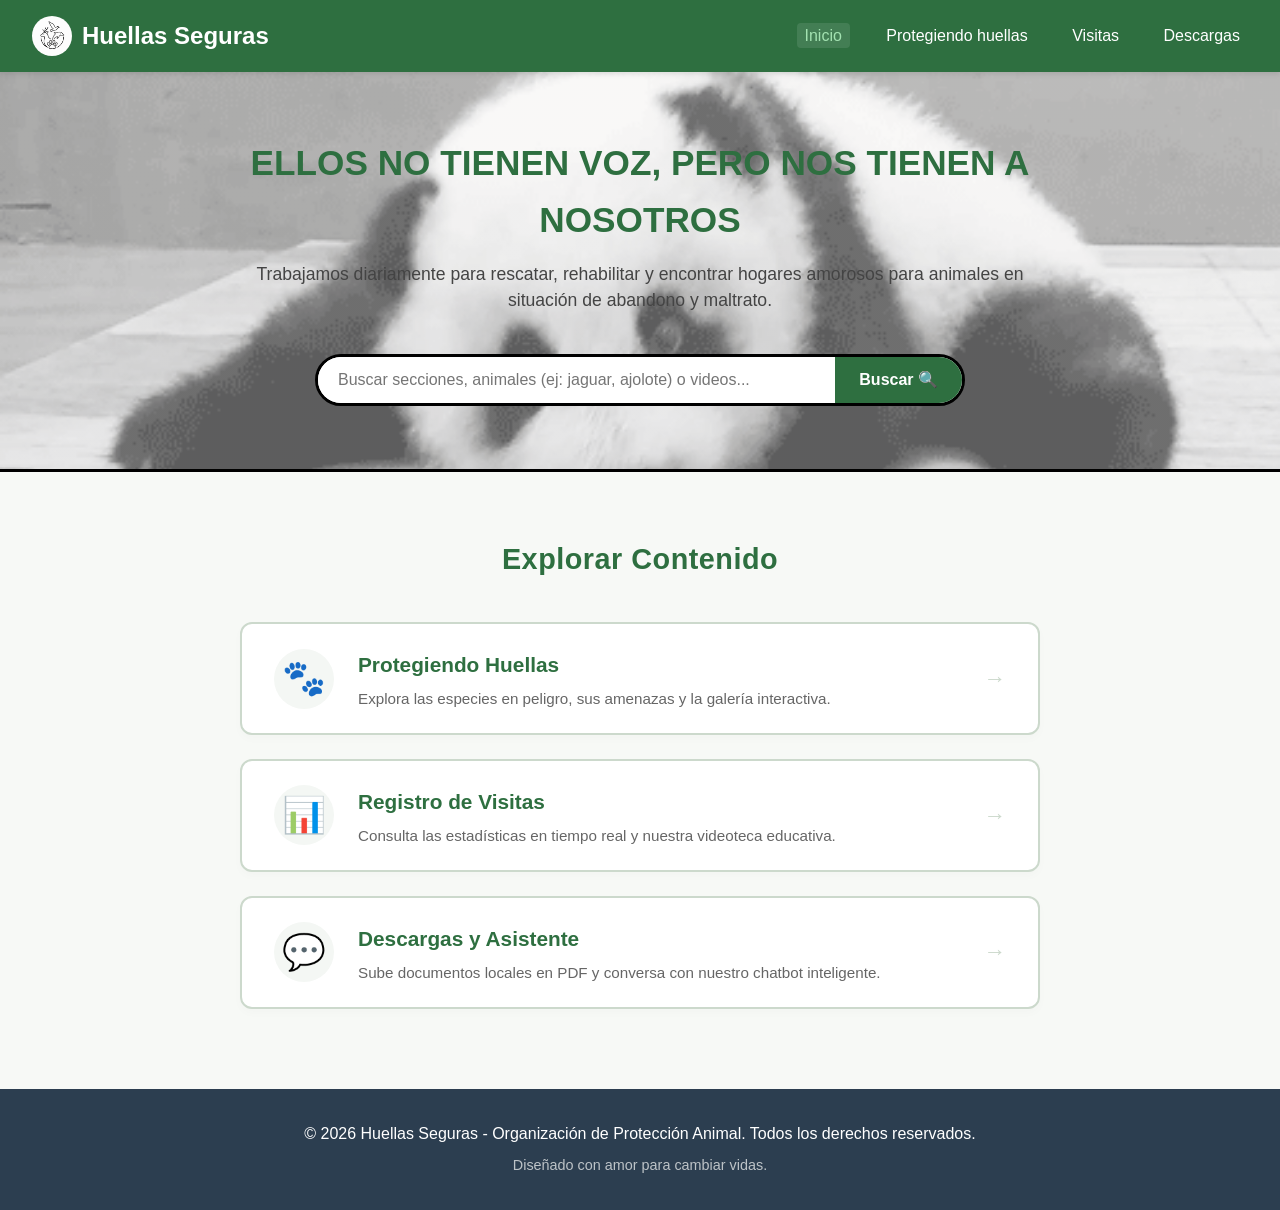
<file: index.html>
<!DOCTYPE html>
<html lang="es">
<head>
    <meta charset="UTF-8">
    <meta name="viewport" content="width=device-width, initial-scale=1.0">
    <title>Protección Animal - Inicio</title>
    <link rel="stylesheet" href="styles.css">
</head>
<body>

    <!-- BARRA DE NAVEGACIÓN -->
    <header>
        <a href="index.html" class="logo-container">
            <img src="logo.png" alt="Huellas seguras" class="logo-img">
            <span class="logo-text">Huellas Seguras</span>
        </a>
        <nav>
            <a href="index.html" class="active">Inicio</a>
            <a href="encabezado.html">Protegiendo huellas</a>
            <a href="contador de visitas.html">Visitas</a>
            <a href="descargas.html">Descargas</a>
        </nav>
    </header>

    <!-- PORTADA (HERO) CON IMG DE FONDO -->
    <section class="hero-boceto">
        <div class="hero-inner">
            <h1 class="hero-titulo">Ellos no tienen voz, pero nos tienen a nosotros</h1>
            <p class="hero-subtitulo">Trabajamos diariamente para rescatar, rehabilitar y encontrar hogares amorosos para animales en situación de abandono y maltrato.</p>
            
            <!-- BARRA DE BÚSQUEDA DEL BOCETO -->
            <div class="search-form-boceto">
                <input type="text" id="input-busqueda" placeholder="Buscar secciones, animales (ej: jaguar, ajolote) o videos...">
                <button type="button" id="btn-buscar">Buscar 🔍</button>
            </div>

            <!-- CONTENEDOR DINÁMICO DE RESULTADOS (NUEVO) -->
            <div id="resultados-busqueda" class="resultados-contenedor"></div>
        </div>
    </section>

    <!-- SECCIÓN MENÚ INFERIOR ASISTIDO -->
    <main class="container">
        <section class="seccion-menu-moderno">
            <h2 class="titulo-menu-central">Explorar Contenido</h2>
            
            <div class="menu-tarjetas-grid">
                <!-- Tarjeta 1 -->
                <a href="encabezado.html" class="tarjeta-enlace">
                    <div class="tarjeta-icono">🐾</div>
                    <div class="tarjeta-info">
                        <h3>Protegiendo Huellas</h3>
                        <p>Explora las especies en peligro, sus amenazas y la galería interactiva.</p>
                    </div>
                    <span class="tarjeta-flecha">→</span>
                </a>

                <!-- Tarjeta 2 -->
                <a href="contador de visitas.html" class="tarjeta-enlace">
                    <div class="tarjeta-icono">📊</div>
                    <div class="tarjeta-info">
                        <h3>Registro de Visitas</h3>
                        <p>Consulta las estadísticas en tiempo real y nuestra videoteca educativa.</p>
                    </div>
                    <span class="tarjeta-flecha">→</span>
                </a>

                <!-- Tarjeta 3 -->
                <a href="descargas.html" class="tarjeta-enlace">
                    <div class="tarjeta-icono">💬</div>
                    <div class="tarjeta-info">
                        <h3>Descargas y Asistente</h3>
                        <p>Sube documentos locales en PDF y conversa con nuestro chatbot inteligente.</p>
                    </div>
                    <span class="tarjeta-flecha">→</span>
                </a>
            </div>
        </section>
    </main>

    <!-- PIE DE PÁGINA -->
    <footer>
        <p>&copy; 2026 Huellas Seguras - Organización de Protección Animal. Todos los derechos reservados.</p>
        <p class="footer-sub">Diseñado con amor para cambiar vidas.</p>
    </footer>

    <!-- LÓGICA DEL INVENTARIO GLOBAL DE BÚSQUEDA -->

<script>
    document.addEventListener('DOMContentLoaded', () => {
        const inputBusqueda = document.getElementById('input-busqueda');
        const contenedorResultados = document.getElementById('resultados-busqueda');

        // Base de datos de búsqueda
        const indiceContenido = [
            { titulo: "Sección: Protegiendo Huellas", tipo: "Página", link: "encabezado.html", palabras: "informacion datos animales peligro extincion especies" },
            { titulo: "Sección: Visitas y Estadísticas", tipo: "Página", link: "contador de visitas.html", palabras: "vistas contador comunidad usuarios registrar" },
            { titulo: "Sección: Biblioteca de Descargas y Chatbot", tipo: "Página", link: "descargas.html", palabras: "pdf material educativo guias manuales chatbot huellitas" },
            
            { titulo: "Jaguar Americano (Panthera onca)", tipo: "Animal", link: "encabezado.html?animal=jaguar", palabras: "jaguar felino mas grande de america selvas bosques" },
            { titulo: "Ajolote Mexicano (Ambystoma mexicanum)", tipo: "Animal", link: "encabezado.html?animal=ajolote", palabras: "ajolote anfibio xochimilco regenerar extremidades" },
            { titulo: "Elefante Asiático (Elephas maximus)", tipo: "Animal", link: "encabezado.html?animal=elefante", palabras: "elefante asiatico marfil rutas migratorias gigante" },
            { titulo: "Foca Monje del Mediterráneo", tipo: "Animal", link: "encabezado.html?animal=foca", palabras: "foca monje marinos amenazados cuevas turismo costero" },
            { titulo: "Gorila de Montaña", tipo: "Animal", link: "encabezado.html?animal=gorila", palabras: "gorila montaña bosques madera carne turismo" },
            { titulo: "Guacamaya Roja (Ara macao)", tipo: "Animal", link: "encabezado.html?animal=guacamaya", palabras: "guacamaya roja ave colorida trafico ilegal mascotas selvas" },
            { titulo: "Leopardo de las Nieves (Irbis)", tipo: "Animal", link: "encabezado.html?animal=leopardo", palabras: "leopardo nieves irbis alpina pastores ganado piel" },
            { titulo: "Kakapo (Strigops habroptilus)", tipo: "Animal", link: "encabezado.html?animal=kakapo", palabras: "kakapo loro nocturno no volador nueva zelanda gatos armiños" },
            { titulo: "Oso Polar (Ursus maritimus)", tipo: "Animal", link: "encabezado.html?animal=oso", palabras: "oso polar ursus maritimus polares hielo" },
            { titulo: "Lémur saltador (Lepilemur)", tipo: "Animal", link: "encabezado.html?animal=lemur", palabras: "lemur saltador deforestación madagascar" },
            { titulo: "Atún Rojo (Thunnus thynnus)", tipo: "Animal", link: "encabezado.html?animal=atun", palabras: "atun rojo pez presion pesquera sushi sobreexplotacion comercial" },

            { titulo: "Video: Introducción a la Conservación", tipo: "Video", link: "contador de visitas.html", palabras: "video general introduccion cuidar planeta educacion" },
            { titulo: "Video: El Hábitat del Jaguar", tipo: "Video", link: "contador de visitas.html", palabras: "video jaguar selva territorio corredor biologico" },
            { titulo: "Video: Rescate del Ajolote en Xochimilco", tipo: "Video", link: "contador de visitas.html", palabras: "video ajolote canales xochimilco agua limpia" },
            { titulo: "Video: Amenazas del Elefante Asiático", tipo: "Video", link: "contador de visitas.html", palabras: "video elefante asia marfil caza furtiva" }
        ];

        function ejecutarBusqueda() {
            const textoUsuario = inputBusqueda.value.toLowerCase().normalize("NFD").replace(/[\u0300-\u036f]/g, "").trim();
            
            if (textoUsuario === "") {
                contenedorResultados.innerHTML = "";
                contenedorResultados.style.display = "none";
                return;
            }

            const resultadosFiltrados = indiceContenido.filter(item => {
                const tituloLimpio = item.titulo.toLowerCase().normalize("NFD").replace(/[\u0300-\u036f]/g, "");
                const palabrasLimpias = item.palabras.toLowerCase().normalize("NFD").replace(/[\u0300-\u036f]/g, "");
                return tituloLimpio.includes(textoUsuario) || palabrasLimpias.includes(textoUsuario);
            });

            if (resultadosFiltrados.length > 0) {
                // Forzamos la visualización directa con CSS inline
                contenedorResultados.style.display = "block";
                contenedorResultados.innerHTML = resultadosFiltrados.map(item => {
                    const tipoClase = item.tipo.toLowerCase().normalize("NFD").replace(/[\u0300-\u036f]/g, "");
                    return `
                        <a href="${item.link}" class="resultado-item">
                            <span class="resultado-tipo ${tipoClase}">${item.tipo}</span>
                            <span class="resultado-titulo">${item.titulo}</span>
                        </a>
                    `;
                }).join('');
            } else {
                contenedorResultados.style.display = "block";
                contenedorResultados.innerHTML = `<div class="sin-resultados-alerta">❌ No se encontraron resultados relacionados</div>`;
            }
        }

        inputBusqueda.addEventListener('input', ejecutarBusqueda);
        document.getElementById('btn-buscar').addEventListener('click', ejecutarBusqueda);
    });
</script>
</body>
</html>
</file>
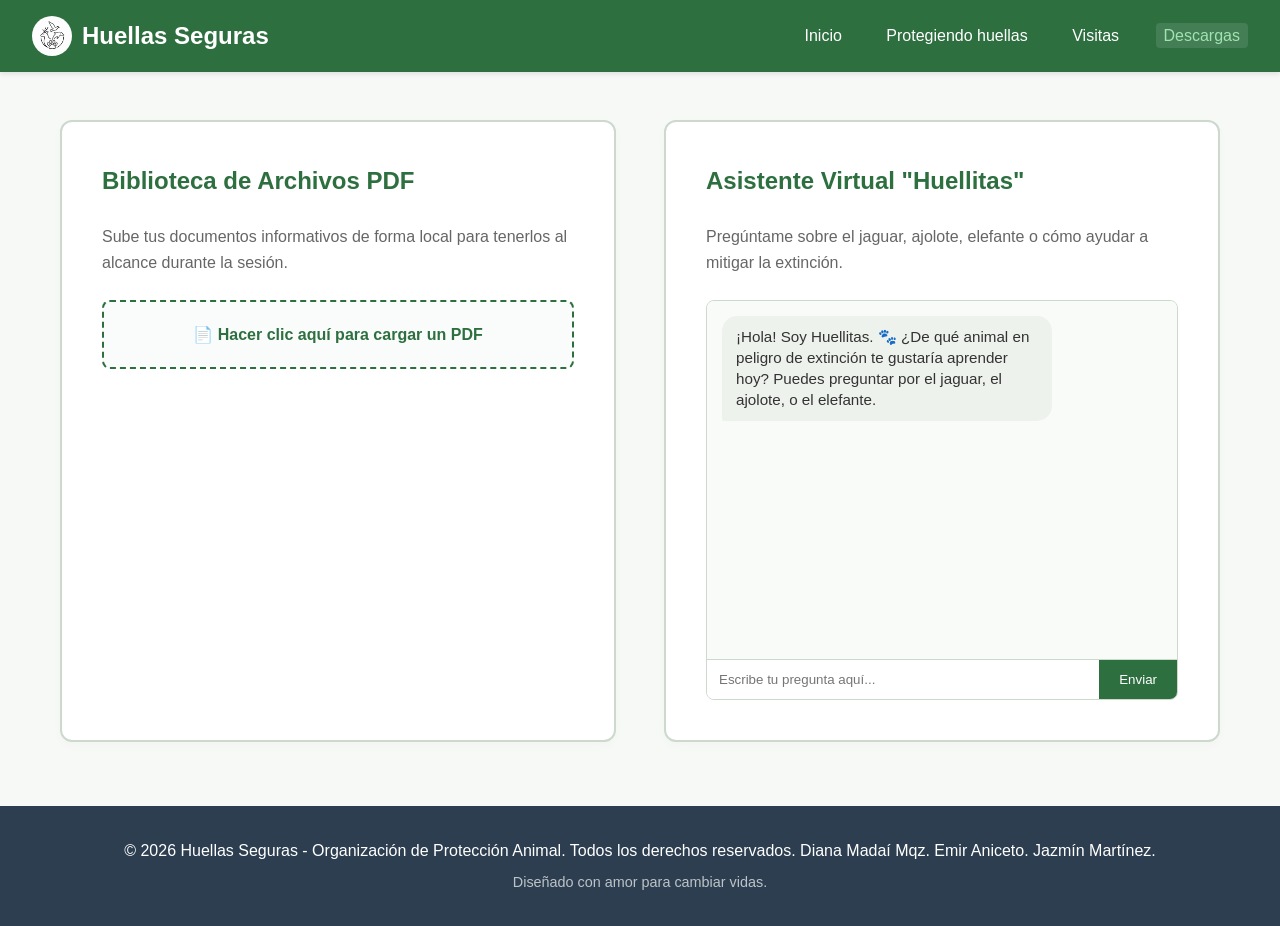
<file: descargas.html>
<!DOCTYPE html>
<html lang="es">
<head>
    <meta charset="UTF-8">
    <meta name="viewport" content="width=device-width, initial-scale=1.0">
    <title>Descargas y Chatbot - Huellas Seguras</title>
    <link rel="stylesheet" href="styles.css">
    <style>
        .descargas-layout {
            display: grid;
            grid-template-columns: 1fr 1fr;
            gap: 3rem;
            margin-top: 3rem;
            margin-bottom: 4rem;
        }
        /* Estilos de la zona de PDFs */
        .seccion-zona {
            background-color: #ffffff;
            border: 2px solid #ccd9cc;
            border-radius: 12px;
            padding: 2.5rem;
            box-shadow: 0 4px 12px rgba(0,0,0,0.02);
        }
        .seccion-zona h2 { color: #2e6f40; margin-bottom: 1.5rem; }
        
        .upload-box {
            border: 2px dashed #2e6f40;
            padding: 20px;
            border-radius: 8px;
            text-align: center;
            background-color: #fafcfb;
            cursor: pointer;
            margin-bottom: 1.5rem;
        }
        .upload-box:hover { background-color: #f0f6f2; }
        
        .lista-archivos { list-style: none; padding: 0; margin-top: 1rem; }
        .archivo-item {
            display: flex;
            justify-content: space-between;
            align-items: center;
            background: #f4f7f4;
            padding: 10px 15px;
            border-radius: 6px;
            margin-bottom: 8px;
            border: 1px solid #ccd9cc;
        }
        .btn-download {
            background-color: #2e6f40;
            color: white;
            text-decoration: none;
            padding: 5px 12px;
            border-radius: 4px;
            font-size: 0.85rem;
        }

        /* Estilos del Chatbot Integrado */
        .chat-box {
            display: flex;
            flex-direction: column;
            height: 400px;
            border: 1px solid #ccd9cc;
            border-radius: 8px;
            overflow: hidden;
            background: #fff;
        }
        .chat-pantalla {
            flex: 1;
            padding: 15px;
            overflow-y: auto;
            background-color: #f9fbf9;
            display: flex;
            flex-direction: column;
            gap: 10px;
        }
        .msg { padding: 10px 14px; border-radius: 15px; max-width: 75%; font-size: 0.95rem; line-height: 1.4; }
        .msg.bot { background-color: #eef2ed; color: #333; align-self: flex-start; border-bottom-left-radius: 2px; }
        .msg.user { background-color: #2e6f40; color: white; align-self: flex-end; border-bottom-right-radius: 2px; }
        
        .chat-control { display: flex; border-top: 1px solid #ccd9cc; }
        .chat-control input { flex: 1; padding: 12px; border: none; outline: none; }
        .chat-control button { background: #2e6f40; color: white; border: none; padding: 0 20px; cursor: pointer; }
        
        @media (max-width: 900px) { .descargas-layout { grid-template-columns: 1fr; } }
    </style>
</head>
<body>

    <!-- BARRA DE NAVEGACIÓN -->
    <header>
        <a href="index.html" class="logo-container">
            <img src="logo.png" alt="Huellas seguras" class="logo-img">
            <span class="logo-text">Huellas Seguras</span>
        </a>
        <nav>
            <a href="index.html">Inicio</a>
            <a href="encabezado.html">Protegiendo huellas</a>
            <a href="contador de visitas.html">Visitas</a>
            <a href="descargas.html" class="active">Descargas</a>
        </nav>
    </header>

    <!-- CONTENIDO GENERAL -->
    <main class="container descargas-layout">
        
        <!-- BLOQUE IZQUIERDO: SUBIDA LOCAL DE PDF -->
        <section class="seccion-zona">
            <h2>Biblioteca de Archivos PDF</h2>
            <p style="color: #666; margin-bottom: 1.5rem;">Sube tus documentos informativos de forma local para tenerlos al alcance durante la sesión.</p>
            
            <div class="upload-box" onclick="document.getElementById('input-file').click()">
                <p style="margin: 0; color: #2e6f40; font-weight: bold;">📄 Hacer clic aquí para cargar un PDF</p>
                <input type="file" id="input-file" accept=".pdf" style="display: none;" onchange="procesarPDF(this)">
            </div>

            <ul id="lista-pdf" class="lista-archivos">
                <!-- Archivo de ejemplo precargado ficticio -->
                <li class="archivo-item">
                    <span>Guia_Conservacion_Jaguar.pdf</span>
                    <a href="#" class="btn-download" onclick="alert('Simulación de descarga del documento institucional.')">Descargar</a>
                </li>
            </ul>
        </section>

        <!-- BLOQUE DERECHO: CHATBOT INTELIGENTE -->
        <section class="seccion-zona">
            <h2>Asistente Virtual "Huellitas"</h2>
            <p style="color: #666; margin-bottom: 1.5rem;">Pregúntame sobre el jaguar, ajolote, elefante o cómo ayudar a mitigar la extinción.</p>
            
            <div class="chat-box">
                <div id="chat-pantalla" class="chat-pantalla">
                    <div class="msg bot">¡Hola! Soy Huellitas. 🐾 ¿De qué animal en peligro de extinción te gustaría aprender hoy? Puedes preguntar por el jaguar, el ajolote, o el elefante.</div>
                </div>
                <div class="chat-control">
                    <input type="text" id="chat-input" placeholder="Escribe tu pregunta aquí..." onkeypress="evaluarEnter(event)">
                    <button onclick="enviarMensaje()">Enviar</button>
                </div>
            </div>
        </section>

    </main>

    <!-- LÓGICA JAVASCRIPT UNIFICADA: BIBLIOTECA PERMANENTE Y CHATBOT CON MEMORIA -->
    <script>
        // =========================================================================
        // --- 1. LÓGICA PARA PROCESAR EL ARCHIVO PDF LOCAL CON MEMORIA ---
        // =========================================================================

        // Función auxiliar para pintar visualmente el archivo en la lista de la pantalla
        function agregarArchivoALaLista(nombre, datosBase64, index) {
            const lista = document.getElementById('lista-pdf');
            const nuevoItem = document.createElement('li');
            nuevoItem.className = 'archivo-item';
            
            nuevoItem.innerHTML = `
                <span>📄 ${nombre}</span>
                <div>
                    <a href="${datosBase64}" download="${nombre}" class="btn-download">Descargar</a>
                    <button onclick="eliminarPDF(${index})" class="btn-download" style="background-color: #a83232; margin-left: 5px; border: none; cursor: pointer;">Eliminar</button>
                </div>
            `;
            lista.appendChild(nuevoItem);
        }

        // Función corregida para procesar y guardar el PDF de forma permanente
        function procesarPDF(input) {
            const archivo = input.files[0]; // Índice [0] integrado correctamente
            if (!archivo) return;

            if (archivo.type !== "application/pdf") {
                alert("Por favor, selecciona únicamente archivos en formato PDF.");
                return;
            }

            const lector = new FileReader();
            lector.onload = function(e) {
                const datosBase64 = e.target.result;

                // 1. Obtener la biblioteca actual o crear una nueva si está vacía
                let biblioteca = JSON.parse(localStorage.getItem('biblioteca_pdfs')) || [];

                // 2. Guardar el nuevo archivo en la lista interna
                biblioteca.push({
                    nombre: archivo.name,
                    datos: datosBase64
                });

                // 3. Intentar guardar en la memoria del navegador (Máximo 5MB)
                try {
                    localStorage.setItem('biblioteca_pdfs', JSON.stringify(biblioteca));
                    
                    // 4. Refrescar la lista visual de inmediato
                    actualizarListaVisual();
                } catch (error) {
                    alert("El archivo es demasiado pesado para la memoria del navegador. Intenta con un PDF más ligero.");
                }
            };
            lector.readAsDataURL(archivo);
            input.value = ""; 
        }

        // Función para redibujar la lista completa desde la memoria
        function actualizarListaVisual() {
            const lista = document.getElementById('lista-pdf');
            lista.innerHTML = ""; // Limpiar vista anterior (elimina la simulación fija)
            
            const biblioteca = JSON.parse(localStorage.getItem('biblioteca_pdfs')) || [];
            biblioteca.forEach((archivo, index) => {
                agregarArchivoALaLista(archivo.nombre, archivo.datos, index);
            });
        }

        // Función para eliminar un PDF específico de la memoria local
        function eliminarPDF(index) {
            if (confirm("¿Seguro que deseas eliminar este documento de tu biblioteca?")) {
                let biblioteca = JSON.parse(localStorage.getItem('biblioteca_pdfs')) || [];
                biblioteca.splice(index, 1); // Quitar el archivo del arreglo
                localStorage.setItem('biblioteca_pdfs', JSON.stringify(biblioteca));
                actualizarListaVisual(); // Refrescar pantalla
            }
        }


        // =========================================================================
        // --- 2. LÓGICA DEL CHATBOT CON MEMORIA DE CONTEXTO ---
        // =========================================================================
        let animalContexto = ""; // Recuerda el último animal mencionado para no repetir respuestas fijas

        function evaluarEnter(evento) {
            if (evento.key === 'Enter') enviarMensaje();
        }

        function enviarMensaje() {
            const input = document.getElementById('chat-input');
            const textoUsuario = input.value.trim();
            if (textoUsuario === "") return;

            const pantalla = document.getElementById('chat-pantalla');

            // Mensaje del usuario
            const msgUsuario = document.createElement('div');
            msgUsuario.className = 'msg user';
            msgUsuario.innerText = textoUsuario;
            pantalla.appendChild(msgUsuario);

            input.value = "";
            pantalla.scrollTop = pantalla.scrollHeight; 

            // Respuesta procesada del Bot
            setTimeout(() => {
                const msgBot = document.createElement('div');
                msgBot.className = 'msg bot';
                msgBot.innerText = generarRespuestaBot(textoUsuario.toLowerCase());
                pantalla.appendChild(msgBot);
                pantalla.scrollTop = pantalla.scrollHeight;
            }, 600);
        }

        function generarRespuestaBot(pregunta) {
            // Limpiar acentos automáticamente para evitar fallas al escribir "sí"
            pregunta = pregunta.normalize("NFD").replace(/[\u0300-\u036f]/g, "");

            // A. Detección de animales (Establece el contexto activo)
            if (pregunta.includes('jaguar')) {
                animalContexto = "jaguar";
                return "El Jaguar es el felino más grande de América. Está amenazado por la pérdida de selvas y conflictos con ganaderos. ¡Necesitamos proteger sus corredores biológicos! ¿Quieres saber cómo ayudarlo?";
            }
            if (pregunta.includes('ajolote')) {
                animalContexto = "ajolote";
                return "El Ajolote Mexicano vive en Xochimilco y puede regenerar sus órganos. Está en peligro crítico debido a la contaminación del agua y especies invasoras. ¿Te gustaría saber qué acciones lo están salvando?";
            }
            if (pregunta.includes('elefante')) {
                animalContexto = "elefante";
                return "El Elefante Asiático sufre debido a la fragmentación de sus rutas migratorias y por la caza ilegal motivada por el comercio de marfil. ¿Te interesa saber más sobre sus reservas?";
            }

            // B. Gestión de respuestas cortas de seguimiento basadas en el contexto activo
            if (pregunta === 'si' || pregunta.includes('claro') || pregunta.includes('por favor') || pregunta.includes('ok')) {
                if (animalContexto === "jaguar") {
                    return "¡Excelente! Para resguardar al jaguar se implementan pasos de fauna elevados y cercados eléctricos no letales en rancherías.";
                }
                if (animalContexto === "ajolote") {
                    return "¡Genial! Actualmente se usan chinampas-refugio con filtros de plantas que limpian los canales de pesticidas.";
                }
                if (animalContexto === "elefante") {
                    return "¡Perfecto! Se usan patrullas forestales armadas y rastreadores satelitales GPS para evitar que entren a cultivos de riesgo.";
                }
                return "Dime, ¿de cuál de nuestras especies bajo cuidado te gustaría recibir detalles primero?";
            }

            if (pregunta === 'no' || pregunta.includes('despues') || pregunta.includes('no gracias')) {
                let respuestaNo = "Entendido. ";
                if (animalContexto !== "") {
                    respuestaNo += `Dejemos la información del ${animalContexto} para después. `;
                }
                return respuestaNo + "¿Tienes dudas sobre algún otro animal de la lista?";
            }

            // C. Cortesías básicas y ayuda global
            if (pregunta.includes('hola') || pregunta.includes('saludos') || pregunta.includes('buenos dias')) {
                return "¡Hola de nuevo! Cuidar la fauna silvestre es tarea de todos. ¿Tienes dudas de algún animal como el jaguar, ajolote o elefante?";
            }
            if (pregunta.includes('gracias') || pregunta.includes('de nada') || pregunta.includes('adios')) {
                return "¡Gracias a ti por sumarte a la causa! Estaré por aquí si deseas investigar algo más.";
            }
            if (pregunta.includes('ayudar') || pregunta.includes('hacer') || pregunta.includes('proteger')) {
                return "Puedes ayudar evitando comprar productos derivados de animales silvestres, apoyando reservas naturales y reduciendo tu huella de carbono.";
            }

            // D. Respuesta comodín inteligente
            return "No estoy seguro de haber entendido tu solicitud. Prueba mencionando un animal en específico (Jaguar, Ajolote, Elefante) o dime cómo te gustaría ayudar.";
        }

        // =========================================================================
        // --- 3. INICIALIZADOR AUTOMÁTICO AL CARGAR LA PÁGINA ---
        // =========================================================================
        document.addEventListener('DOMContentLoaded', () => {
            actualizarListaVisual();
        });
    </script>

            <!-- PIE DE PÁGINA -->
    <footer>
        <p>&copy; 2026 Huellas Seguras - Organización de Protección Animal. Todos los derechos reservados. Diana Madaí Mqz. Emir Aniceto. Jazmín Martínez.</p>
        <p class="footer-sub">Diseñado con amor para cambiar vidas.</p>
    </footer>

</body>
</html>
</file>
<file: styles.css>
/* ==========================================
   1. RESET Y ESTILOS GLOBALES 
   ========================================== */
* {
    margin: 0;
    padding: 0;
    box-sizing: border-box;
    font-family: 'Segoe UI', Tahoma, Geneva, Verdana, sans-serif;
}

body {
    background-color: #f7f9f6;
    color: #333333;
    line-height: 1.6;
}

.container {
    max-width: 1200px;
    margin: 2rem auto;
    padding: 0 1.5rem;
}

/* ==========================================
   2. BARRA DE NAVEGACIÓN SUPERIOR (FIJA)
   ========================================== */
header {
    background-color: #2e6f40;
    padding: 1rem 2rem;
    position: sticky;
    top: 0;
    z-index: 100;
    display: flex;
    justify-content: space-between;
    align-items: center;
    box-shadow: 0 2px 5px rgba(0,0,0,0.1);
}

.logo-container {
    display: flex;
    align-items: center;
    gap: 10px;
    text-decoration: none;
}

.logo-img {
    width: 40px;
    height: 40px;
    object-fit: contain;
    border-radius: 50px;
}

.logo-text {
    color: #ffffff;
    font-size: 1.5rem;
    font-weight: bold;
}

nav a {
    color: #ffffff;
    text-decoration: none;
    margin-left: 1.5rem;
    font-weight: 500;
    transition: color 0.3s;
    padding: 0.25rem 0.5rem;
    border-radius: 4px;
}

nav a:hover, nav a.active {
    color: #a3e2b1;
    background-color: rgba(255, 255, 255, 0.1);
}

/* ==========================================
   DISEÑO CORREGIDO BASADO EN EL BOCETO
   ========================================== */

/* Contenedor Hero superior con imagen de fondo equilibrada */
.hero-boceto {
    width: 100%;
    min-height: 400px;
    /* Reducimos el filtro blanco a 0.3 para que no tape tu paisaje */
    background: linear-gradient(rgba(255, 255, 255, 0.3), rgba(255, 255, 255, 0.3)), url('fondo3.gif');
    background-size: cover;
    background-position: center;
    background-repeat: no-repeat;
    display: flex;
    align-items: center;
    justify-content: center;
    padding: 3rem 20px;
    box-sizing: border-box;
    border-bottom: 3px solid #000000; 
}

.hero-inner {
    max-width: 800px;
    text-align: center;
    width: 100%;
}

.hero-titulo {
    font-size: 2.2rem;
    color: #2e6f40;
    margin-bottom: 0.8rem;
    text-transform: uppercase;
}

.hero-subtitulo {
    font-size: 1.1rem;
    color: #444444;
    margin-bottom: 2.5rem;
    line-height: 1.5;
}

/* Reemplaza o agrega esto al final de tu archivo styles.css */
.hero-inner {
    position: relative; /* OBLIGATORIO: Permite que la barra se cuelgue de aquí y no se mueva */
}

.resultados-contenedor {
    position: absolute;         /* Flota por encima de todo el contenido de la página */
    left: 50%;
    transform: translateX(-50%);/* Centra perfectamente la persiana con el buscador */
    width: 100%;
    max-width: 650px;           /* Mismo ancho exacto que tu barra de búsqueda */
    margin-top: 8px;            /* Pequeña separación estética hacia abajo */
    background-color: #ffffff !important;
    border: 3px solid #000000 !important;
    border-radius: 8px !important;
    max-height: 250px;
    overflow-y: auto;           /* Si hay muchos resultados, activa barra interna */
    text-align: left;
    z-index: 99999 !important;  /* Obliga a la persiana a estar por encima de los botones del menú */
    display: none;              /* El JavaScript se encarga de cambiar esto a 'block' */
    box-shadow: 0 10px 25px rgba(0,0,0,0.2) !important;
}

/* Estilos internos de cada sugerencia */
.resultado-item {
    display: flex !important;
    align-items: center !important;
    gap: 15px !important;
    padding: 14px 18px !important;
    text-decoration: none !important;
    color: #000000 !important;
    border-bottom: 1px solid #eef2ed !important;
    transition: background 0.15s;
}

.resultado-item:hover {
    background-color: #f4f7f4 !important;
}

.resultado-item:last-child {
    border-bottom: none !important;
}

.resultado-titulo {
    font-size: 0.95rem !important;
    font-weight: 500 !important;
}

/* Etiquetas de color (Página, Animal, Video) */
.resultado-tipo {
    font-size: 0.75rem !important;
    font-weight: bold !important;
    padding: 4px 10px !important;
    border-radius: 4px !important;
    text-transform: uppercase !important;
}

.resultado-tipo.pagina { background-color: #ccd9cc !important; color: #2e6f40 !important; }
.resultado-tipo.animal { background-color: #eef2ed !important; color: #333333 !important; border: 1px solid #ccd9cc !important; }
.resultado-tipo.video  { background-color: #2e6f40 !important; color: #ffffff !important; }

.sin-resultados-alerta {
    padding: 15px !important;
    color: #a83232 !important;
    font-size: 0.95rem !important;
    text-align: center !important;
    font-weight: bold !important;
}

/* Buscador redondeado y centrado del boceto */
.search-form-boceto {
    display: flex;
    max-width: 650px;
    margin: 0 auto;
    border: 3px solid #000000; /* Borde marcado idéntico al dibujo */
    border-radius: 30px;
    overflow: hidden;
    background-color: #ffffff;
}

.search-form-boceto input {
    flex: 1;
    padding: 14px 20px;
    border: none;
    outline: none;
    font-size: 1rem;
}

.search-form-boceto button {
    background-color: #2e6f40;
    color: white;
    border: none;
    padding: 0 24px;
    font-size: 1rem;
    cursor: pointer;
    font-weight: bold;
    transition: background-color 0.2s;
}

.search-form-boceto button:hover {
    background-color: #21522e;
}

/* ==========================================
   NUEVO MENÚ DE TARJETAS MODERNAS
   ========================================== */
.seccion-menu-moderno {
    margin-top: 4rem;
    margin-bottom: 5rem;
}

.titulo-menu-central {
    font-size: 1.8rem;
    color: #2e6f40;
    text-align: center;
    margin-bottom: 2.5rem;
    font-weight: bold;
    letter-spacing: 0.5px;
}

/* Contenedor flexible que apila las tarjetas limpiamente */
.menu-tarjetas-grid {
    display: flex;
    flex-direction: column;
    gap: 1.5rem;
    max-width: 800px;
    margin: 0 auto;
}

/* Tarjeta base con diseño interactivo horizontal */
.tarjeta-enlace {
    display: flex;
    align-items: center;
    background-color: #ffffff;
    text-decoration: none;
    padding: 1.5rem 2rem;
    border: 2px solid #ccd9cc;
    border-radius: 12px; /* Esquinas redondeadas estéticas */
    box-shadow: 0 4px 10px rgba(0, 0, 0, 0.02);
    transition: all 0.3s cubic-bezier(0.25, 0.8, 0.25, 1);
    position: relative;
    overflow: hidden;
}

/* Icono destacado a la izquierda */
.tarjeta-icono {
    font-size: 2.2rem;
    margin-right: 1.5rem;
    background-color: #f4f7f4;
    width: 60px;
    height: 60px;
    display: flex;
    align-items: center;
    justify-content: center;
    border-radius: 50%;
    transition: transform 0.3s ease;
}

/* Textos informativos internos */
.tarjeta-info {
    flex: 1;
}

.tarjeta-info h3 {
    margin: 0 0 0.4rem 0;
    font-size: 1.3rem;
    color: #2e6f40;
    font-weight: bold;
}

.tarjeta-info p {
    margin: 0;
    font-size: 0.95rem;
    color: #666666;
    line-height: 1.4;
}

/* Flecha decorativa de indicación */
.tarjeta-flecha {
    font-size: 1.4rem;
    color: #ccd9cc;
    transition: all 0.3s ease;
    font-weight: bold;
}

/* --- EFECTOS HOVER (ANIMACIONES AL PASAR EL MOUSE) --- */
.tarjeta-enlace:hover {
    border-color: #2e6f40;
    transform: translateY(-3px); /* Eleva la tarjeta suavemente */
    box-shadow: 0 10px 20px rgba(46, 111, 64, 0.08);
}

.tarjeta-enlace:hover .tarjeta-icono {
    transform: scale(1.1); /* Agranda el icono sutilmente */
    background-color: #eef2ed;
}

.tarjeta-enlace:hover .tarjeta-flecha {
    color: #2e6f40;
    transform: translateX(5px); /* Desplaza la flecha a la derecha invitando al clic */
}



.menu-btn-rectangular h3 {
    margin: 0;
    font-size: 1.25rem;
    letter-spacing: 1px;
}

/* Efecto sutil al pasar el mouse por encima */
.menu-btn-rectangular:hover {
    background-color: #2e6f40;
    color: #ffffff;
    border-color: #2e6f40;
}

/* ==========================================
   SISTEMA DE BUSCADOR GLOBAL DESPLEGABLE
   ========================================== */
.resultados-contenedor {
    position: relative;
    max-width: 650px;
    margin: 5px auto 0 auto;
    background-color: #ffffff;
    border: 3px solid #000000;
    border-radius: 8px;
    max-height: 250px;
    overflow-y: auto;
    text-align: left;
    z-index: 100;
    display: none; /* Se activa con JS */
    box-shadow: 0 8px 16px rgba(0,0,0,0.1);
}

/* Cada fila de los resultados encontrados */
.resultado-item {
    display: flex;
    align-items: center;
    gap: 15px;
    padding: 12px 18px;
    text-decoration: none;
    color: #000000;
    border-bottom: 1px solid #eef2ed;
    transition: 0.15s;
}

.resultado-item:hover {
    background-color: #f4f7f4;
}

.resultado-item:last-child {
    border-bottom: none;
}

.resultado-titulo {
    font-size: 0.95rem;
    font-weight: 500;
}

/* Etiquetas de tipo de archivo/contenido */
.resultado-tipo {
    font-size: 0.75rem;
    font-weight: bold;
    padding: 3px 8px;
    border-radius: 4px;
    text-transform: uppercase;
}

.resultado-tipo.página { background-color: #ccd9cc; color: #2e6f40; }
.resultado-tipo.animal { background-color: #eef2ed; color: #333333; border: 1px solid #ccd9cc; }
.resultado-tipo.video  { background-color: #2e6f40; color: #ffffff; }

.sin-resultados-alerta {
    padding: 15px;
    color: #a83232;
    font-size: 0.95rem;
    text-align: center;
    font-weight: bold;
}


/* ==========================================
   5. DISEÑO INTERACTIVO: PÁGINA ENCABEZADO
   ========================================== */
.encabezado-layout-nuevo {
    display: grid;
    grid-template-columns: 1fr 1.2fr;
    gap: 2.5rem;
    align-items: start;
    margin-top: 2rem;
    margin-bottom: 2rem;
}

.info-lado-panel {
    background-color: #ffffff;
    padding: 2.5rem;
    border-radius: 10px;
    border: 2px solid #ccd9cc;
    box-shadow: 0 4px 12px rgba(0,0,0,0.02);
    /* Se eliminó min-height para evitar el estiramiento vertical descuidado */
    height: 100%; /* Hace que nivele su altura automáticamente con el panel derecho */
    box-sizing: border-box;
}

.info-lado-panel h1 {
    font-size: 2.2rem;
    color: #2e6f40;
    margin-bottom: 1.5rem;
    border-bottom: 2px solid #eef2ed;
    padding-bottom: 0.5rem;
}

.info-texto-box p {
    font-size: 1.1rem;
    color: #444444;
    line-height: 1.7;
    text-align: justify;
}

.media-lado-panel {
    display: flex;
    flex-direction: column;
    gap: 1.5rem;
    min-width: 0;       /* OBLIGATORIO: Permite que el contenedor se encoja si es necesario */
    max-width: 100%;    /* Evita que este panel sea más grande que su columna del grid */
}


.recuadro-principal-nuevo {
    width: 100%;
    height: 340px;
    background-color: #ffffff;
    border: 2px solid #ccd9cc;
    border-radius: 10px;
    overflow: hidden;
    box-shadow: 0 4px 10px rgba(0,0,0,0.04);
}

.recuadro-principal-nuevo img {
    width: 100%;
    height: 100%;
    object-fit: cover;
}

.barra-imagenes-galeria {
    display: flex;
    gap: 12px;
    justify-content: flex-start;
    overflow-x: auto;          /* Permite el desplazamiento horizontal */
    white-space: nowrap;       /* Evita que las imágenes salten de línea */
    padding: 10px 5px;
    max-width: 100%;           /* Limita el ancho al contenedor padre */
    box-sizing: border-box;
    
    /* Estilos de barra para navegadores modernos (Firefox) */
    scrollbar-width: thin;
    scrollbar-color: #2e6f40 #eef2ed;
}

/* Personalización de la barra de desplazamiento para Chrome, Safari y Edge */
.barra-imagenes-galeria::-webkit-scrollbar {
    height: 8px;               /* Grosor de la barra horizontal */
}

.barra-imagenes-galeria::-webkit-scrollbar-track {
    background: #eef2ed;       /* Fondo del carril de la barra */
    border-radius: 4px;
}

.barra-imagenes-galeria::-webkit-scrollbar-thumb {
    background-color: #2e6f40; /* Color de la barra arrastrable */
    border-radius: 4px;
    border: 1px solid #eef2ed;
}

.barra-imagenes-galeria::-webkit-scrollbar-thumb:hover {
    background-color: #21522e; /* Color más oscuro al pasar el mouse */
}


.thumb-nueva {
    width: 75px;
    height: 55px;
    object-fit: cover;
    flex-shrink: 0;            /* OBLIGATORIO: Evita que las fotos se aplasten */
    border-radius: 6px;
    cursor: pointer;
    border: 2px solid #ccd9cc;
    transition: all 0.2s ease;
}

.thumb-nueva:hover {
    transform: scale(1.05);
}

.active-thumb {
    border-color: #2e6f40;
    box-shadow: 0 0 8px rgba(46, 111, 64, 0.3);
}

.bloque-inferior-grafica {
    display: grid;
    grid-template-columns: 1fr 1fr;
    gap: 1.5rem;
}

.sub-cuadro-grafica {
    background-color: #ffffff;
    border: 2px solid #ccd9cc;
    border-radius: 10px;
    height: 160px;
    overflow: hidden;
    display: flex;
    align-items: center;
    justify-content: center;
    padding: 10px;
}

.sub-cuadro-grafica img {
    width: 100%;
    height: 100%;
    object-fit: contain;
}

.sub-cuadro-texto-grafica {
    background-color: #ffffff;
    border: 2px solid #ccd9cc;
    border-radius: 10px;
    padding: 1.2rem;
    height: 160px;
    display: flex;
    flex-direction: column;
    justify-content: center;
}

.sub-cuadro-texto-grafica h4 {
    color: #2e6f40;
    margin-bottom: 0.5rem;
}

.sub-cuadro-texto-grafica p {
    font-size: 0.9rem;
    color: #666666;
    line-height: 1.4;
}

/* ==========================================
   6. PIE DE PÁGINA 
   ========================================== */
footer {
    background-color: #2c3e50;
    color: #ffffff;
    text-align: center;
    padding: 2rem 1rem;
    margin-top: 4rem;
}

.footer-sub {
    margin-top: 0.5rem;
    font-size: 0.9rem;
    color: #bdc3c7;
}

/* ==========================================
   7. RESPONSIVE (ADAPTACIÓN MÓVIL) 
   ========================================== */

@media (max-width: 992px) {
    .encabezado-layout-nuevo {
        grid-template-columns: 1fr;
    }
    .info-lado-panel {
        min-height: auto;
    }
    header {
        flex-direction: column;
        gap: 1rem;
    }
    nav a {
        margin: 0 0.5rem;
    }
}

@media (max-width: 600px) {
    .bloque-inferior-grafica {
        grid-template-columns: 1fr;
    }
}

/*Centrar el Contenido General de la Web*/
.container {
    max-width: 1200px;         /* Limita el ancho de la web para que no se desparrame */
    margin:0 auto;            /* Centra automáticamente todo el bloque en la pantalla */
    padding: 0 20px;           /* Deja una pequeña separación de cortesía en los bordes */
    box-sizing: border-box;
}

/*Estilos para hacer mas grande la grafica al hacer click en ella*/
/* Hacer que la gráfica pequeña invite a dar clic */
#grafica-analisis {
    cursor: zoom-in;
    transition: transform 0.2s ease;
}
#grafica-analisis:hover {
    transform: scale(1.03); /* Se estira sutilmente al pasar el mouse */
}

/* Fondo oscuro del zoom (oculto por defecto) */
.modal-zoom {
    display: none; 
    position: fixed;
    z-index: 2000; /* Asegura que se ponga encima de todo el sitio */
    padding-top: 50px;
    left: 0;
    top: 0;
    width: 100%;
    height: 100%;
    overflow: auto;
    background-color: rgba(0, 0, 0, 0.85); /* Fondo negro translúcido */
}

/* Contenedor de la imagen ampliada */
.modal-contenido {
    margin: auto;
    display: block;
    max-width: 85%;
    max-height: 80vh;
    border-radius: 8px;
    box-shadow: 0 8px 25px rgba(0,0,0,0.5);
    animation: zoomEfecto 0.25s ease-out;
}

/* Animación de apertura suave */
@keyframes zoomEfecto {
    from { transform: scale(0.7); opacity: 0; }
    to { transform: scale(1); opacity: 1; }
}

/* Botón de cerrar (X) */
.modal-cerrar {
    position: absolute;
    top: 20px;
    right: 35px;
    color: #ffffff;
    font-size: 40px;
    font-weight: bold;
    cursor: pointer;
    transition: color 0.15s;
}
.modal-cerrar:hover {
    color: #ccd9cc;
}
</file>
